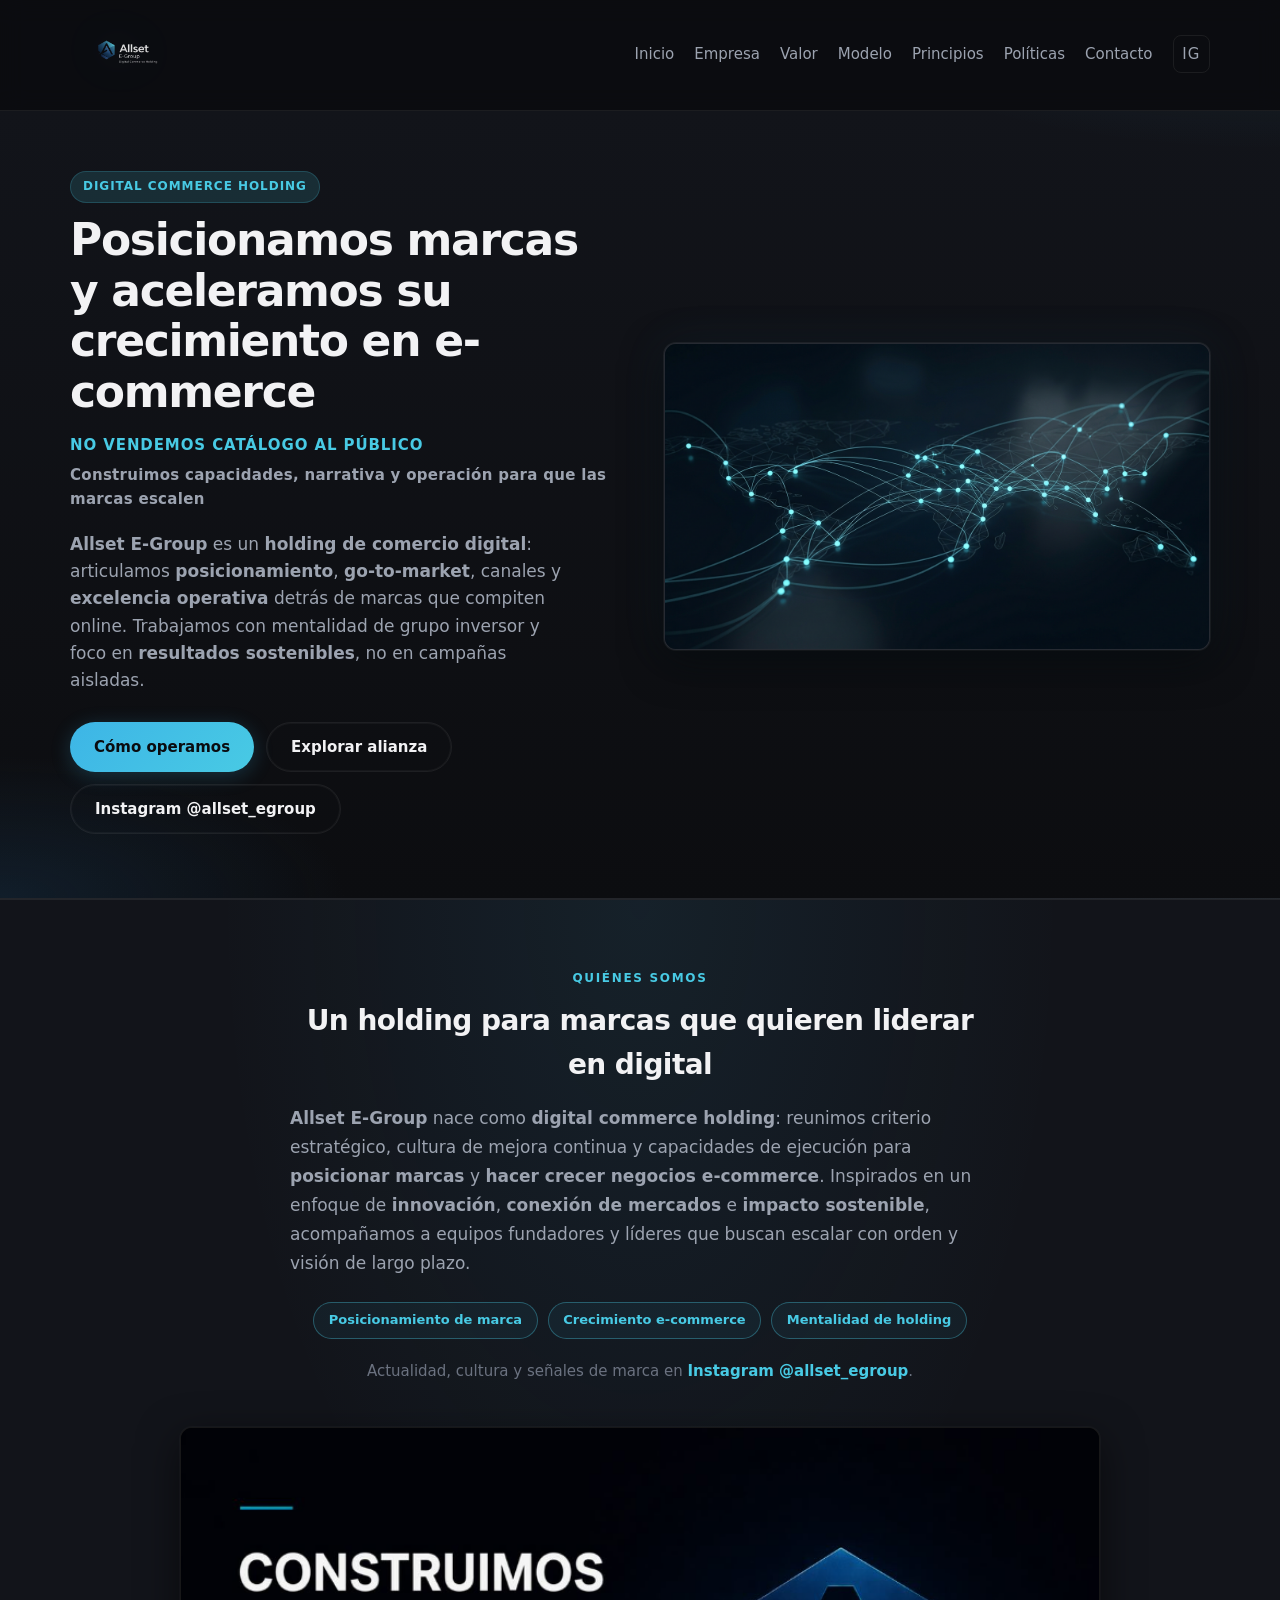
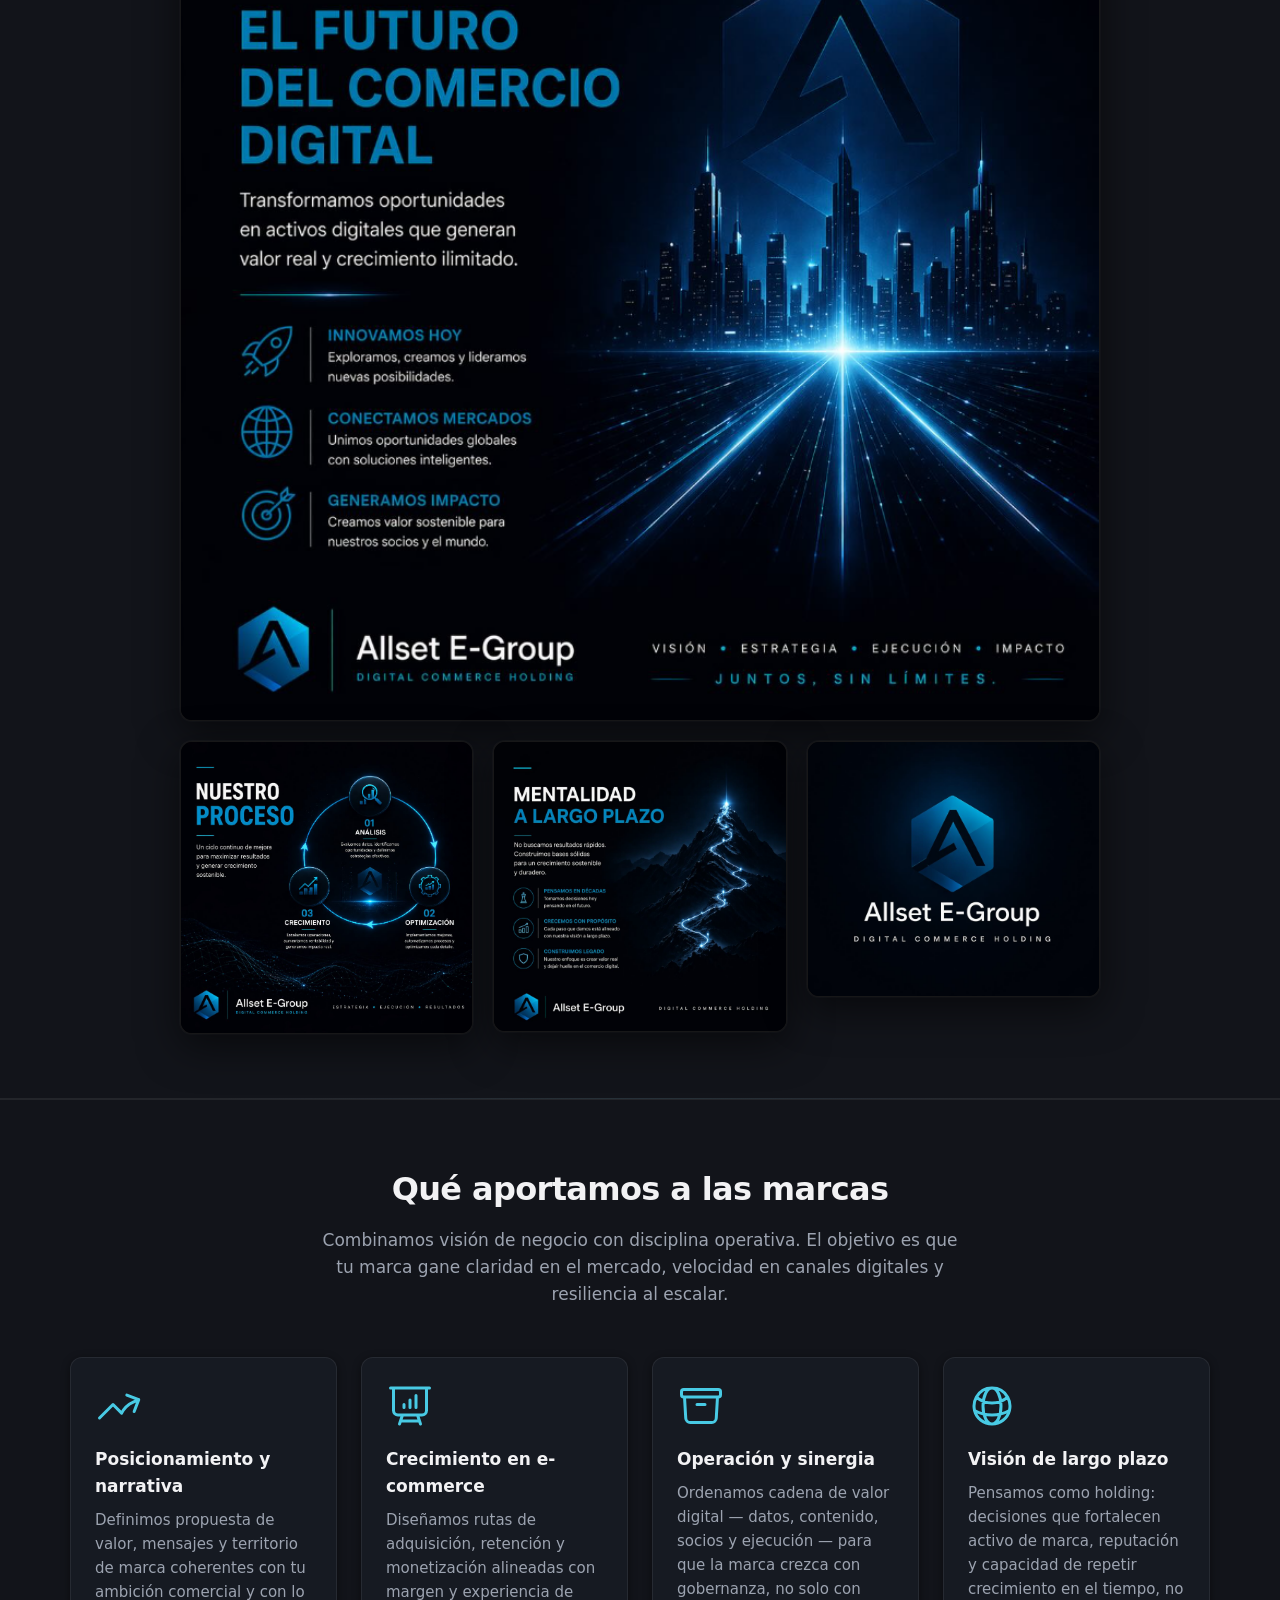
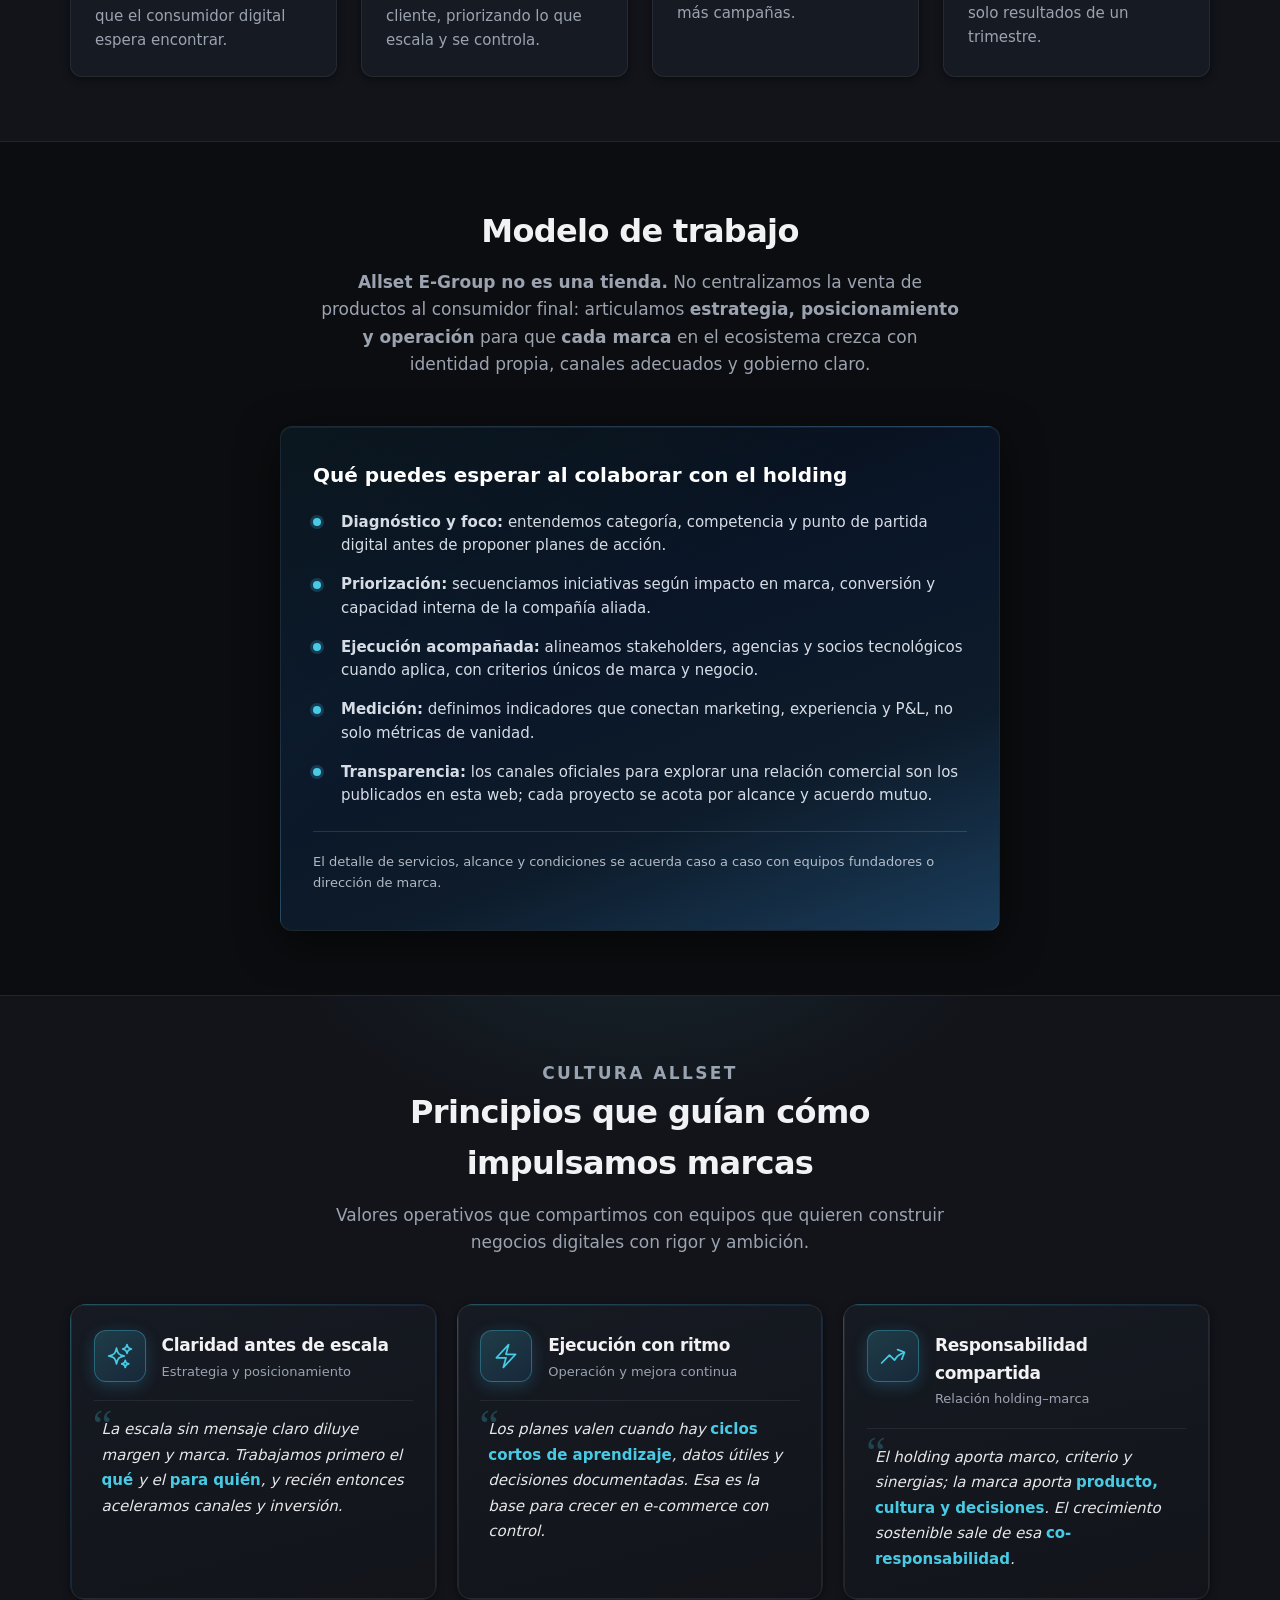
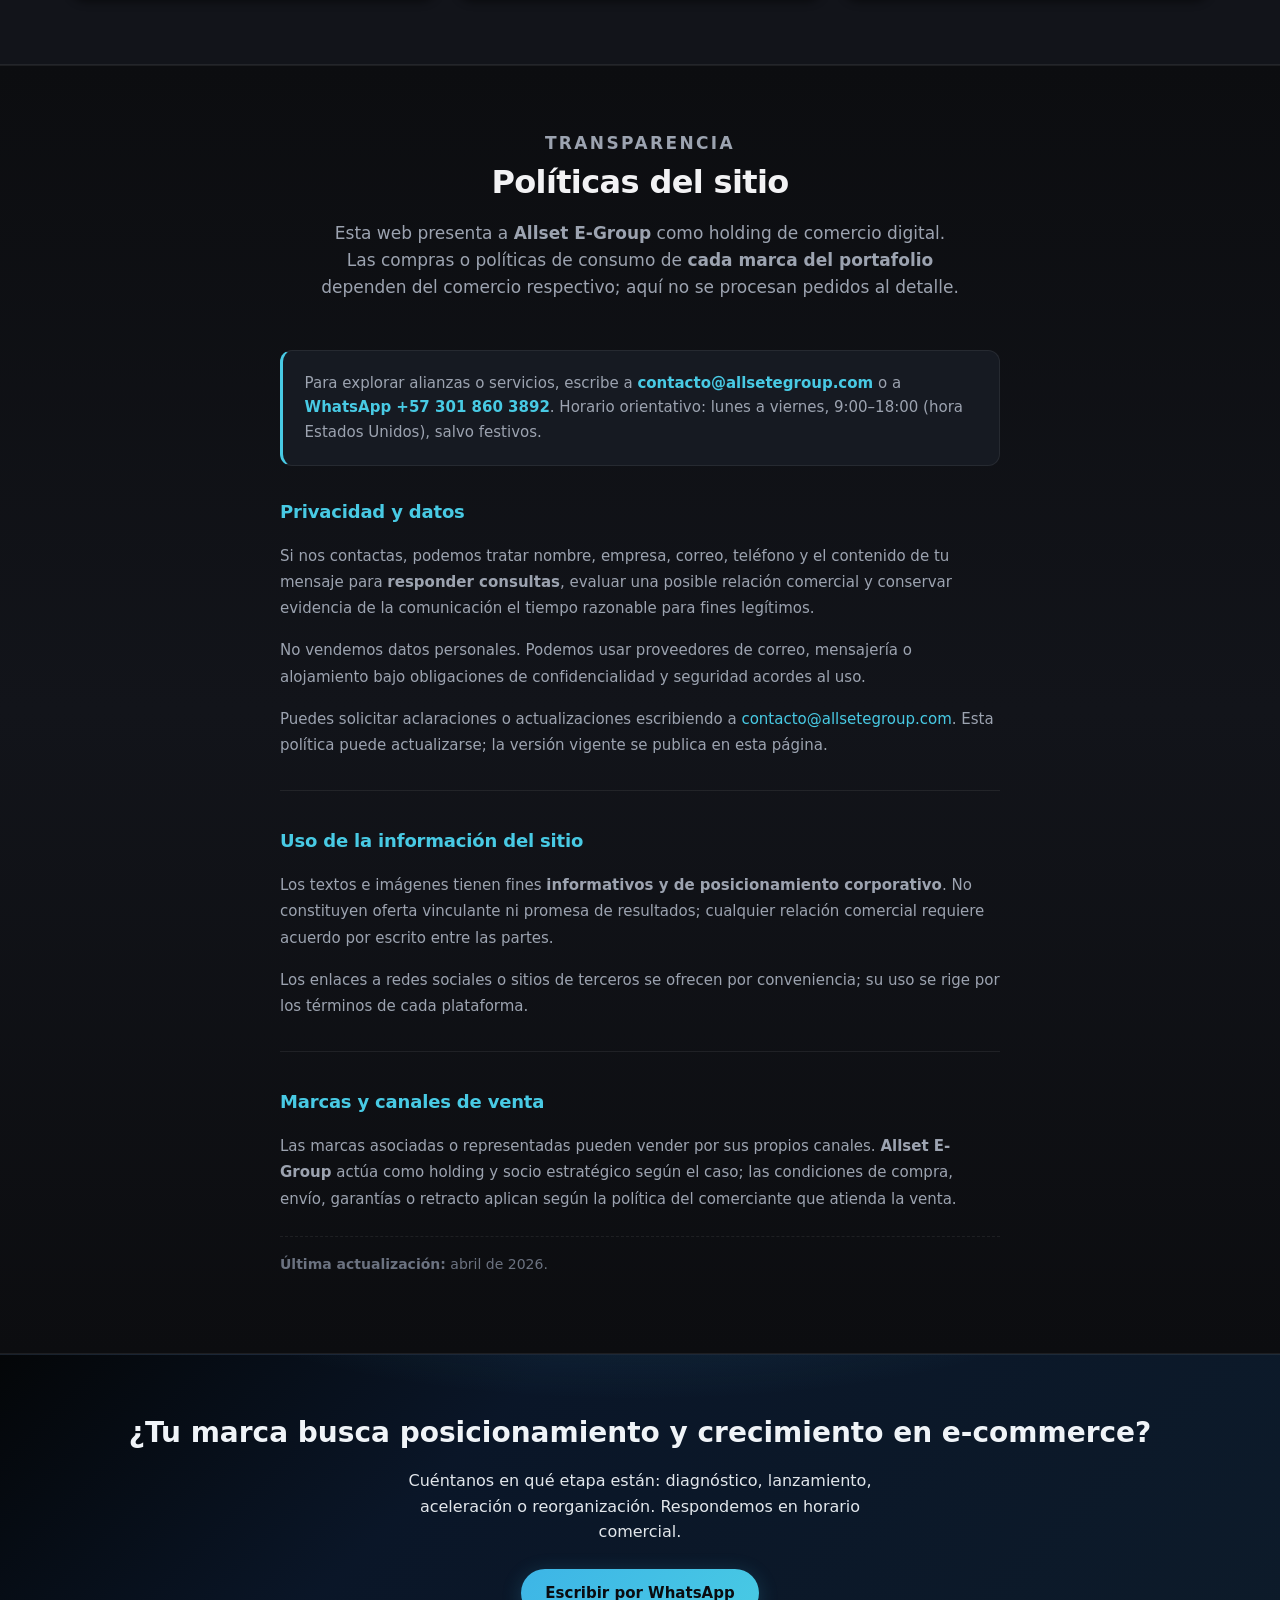
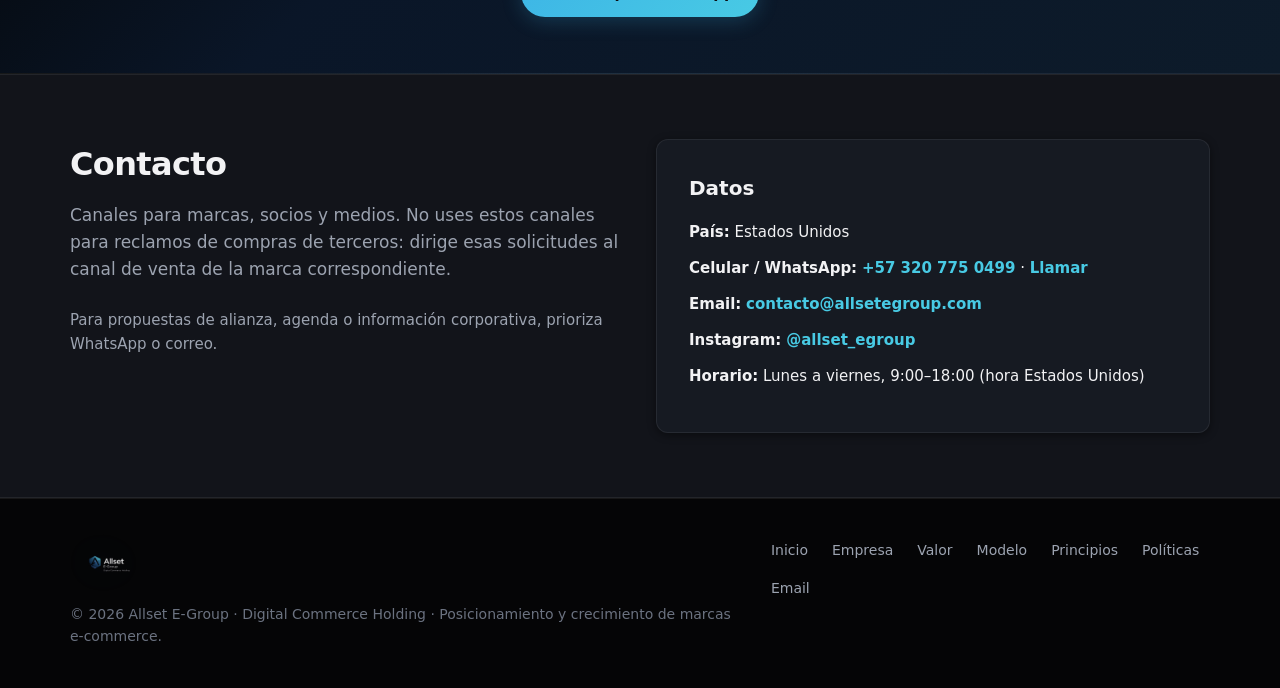
<file: index.html>
<!DOCTYPE html>
<html lang="es">
<head>
  <meta charset="UTF-8">
  <meta name="viewport" content="width=device-width, initial-scale=1.0">
  <title>Allset E-Group | Digital Commerce Holding · Posicionamiento y crecimiento de marcas e-commerce</title>
  <meta name="description" content="Allset E-Group es un digital commerce holding: posicionamos marcas, aceleramos su crecimiento en e-commerce y articulamos operación y estrategia. Estados Unidos y región.">
  <link rel="canonical" href="https://www.allsetegroup.com/">
  <meta property="og:type" content="website">
  <meta property="og:title" content="Allset E-Group | Digital Commerce Holding">
  <meta property="og:description" content="Holding de comercio digital: posicionamiento de marcas, crecimiento e-commerce y visión de largo plazo. @allset_egroup">
  <meta property="og:url" content="https://www.allsetegroup.com/">
  <meta property="og:image" content="https://www.allsetegroup.com/imagenes/imagenes.png">
  <meta property="og:locale" content="es_CO">
  <meta name="twitter:card" content="summary_large_image">
  <meta name="twitter:title" content="Allset E-Group | Digital Commerce Holding">
  <meta name="twitter:description" content="Posicionamos y hacemos crecer marcas de e-commerce. Holding digital · @allset_egroup">
  <meta name="twitter:image" content="https://www.allsetegroup.com/imagenes/imagenes.png">
  <meta name="theme-color" content="#0c0d10">
  <link rel="icon" type="image/jpeg" href="imagenes/logo.jpeg">
  <link rel="apple-touch-icon" href="imagenes/logo.jpeg">
  <link rel="stylesheet" href="css/styles.css">
</head>
<body>
  <a class="skip-link" href="#contenido-principal">Saltar al contenido</a>

  <header class="site-header" role="banner">
    <div class="container header-inner">
      <a class="logo logo--brand" href="#inicio">
        <img class="logo-img" src="imagenes/SIN%20FONDO.png" width="340" height="78" alt="Allset E-Group — Digital Commerce Holding">
      </a>
      <nav class="nav" aria-label="Principal">
        <a href="#inicio">Inicio</a>
        <a href="#empresa">Empresa</a>
        <a href="#valor">Valor</a>
        <a href="#modelo">Modelo</a>
        <a href="#principios">Principios</a>
        <a href="#politicas">Políticas</a>
        <a href="#contacto">Contacto</a>
        <a class="nav-instagram" href="https://www.instagram.com/allset_egroup/" target="_blank" rel="noopener noreferrer" aria-label="Instagram Allset E-Group">IG</a>
      </nav>
    </div>
  </header>

  <main id="contenido-principal">
    <section id="inicio" class="hero" aria-labelledby="hero-title">
      <div class="container hero-grid">
        <div>
          <p class="hero-badge">Digital Commerce Holding</p>
          <h1 id="hero-title">Posicionamos marcas y aceleramos su crecimiento en e-commerce</h1>
          <p class="hero-mission" aria-hidden="false">
            <span class="hero-mission__line">No vendemos catálogo al público</span>
            <span class="hero-mission__line hero-mission__line--es">Construimos capacidades, narrativa y operación para que las marcas escalen</span>
          </p>
          <p class="hero-lead"><strong>Allset E-Group</strong> es un <strong>holding de comercio digital</strong>: articulamos <strong>posicionamiento</strong>, <strong>go-to-market</strong>, canales y <strong>excelencia operativa</strong> detrás de marcas que compiten online. Trabajamos con mentalidad de grupo inversor y foco en <strong>resultados sostenibles</strong>, no en campañas aisladas.</p>
          <div class="hero-actions">
            <a class="btn btn-primary" href="#modelo">Cómo operamos</a>
            <a class="btn btn-secondary" href="#contacto">Explorar alianza</a>
            <a class="btn btn-secondary" href="https://www.instagram.com/allset_egroup/" target="_blank" rel="noopener noreferrer">Instagram @allset_egroup</a>
          </div>
        </div>
        <div class="hero-visual">
          <img src="assets/images/hero-holding-brands.jpg" width="1200" height="675" alt="Visual abstracto: redes de valor, crecimiento digital y ecosistema de marcas">
        </div>
      </div>
    </section>

    <section id="empresa" class="section section-holding" aria-labelledby="empresa-title">
      <div class="container">
        <div class="holding-inner">
          <p class="section-eyebrow">Quiénes somos</p>
          <h2 id="empresa-title">Un holding para marcas que quieren liderar en digital</h2>
          <p class="holding-lead"><strong>Allset E-Group</strong> nace como <strong>digital commerce holding</strong>: reunimos criterio estratégico, cultura de mejora continua y capacidades de ejecución para <strong>posicionar marcas</strong> y <strong>hacer crecer negocios e-commerce</strong>. Inspirados en un enfoque de <strong>innovación</strong>, <strong>conexión de mercados</strong> e <strong>impacto sostenible</strong>, acompañamos a equipos fundadores y líderes que buscan escalar con orden y visión de largo plazo.</p>
          <div class="holding-pillars" role="presentation">
            <span class="holding-pillar">Posicionamiento de marca</span>
            <span class="holding-pillar">Crecimiento e-commerce</span>
            <span class="holding-pillar">Mentalidad de holding</span>
          </div>
          <p class="holding-note">Actualidad, cultura y señales de marca en <a href="https://www.instagram.com/allset_egroup/" target="_blank" rel="noopener noreferrer">Instagram @allset_egroup</a>.</p>
        </div>
        <div class="holding-brand">
          <figure class="holding-figure holding-figure--vision">
            <img src="imagenes/imagenes.png" width="1080" height="1080" loading="lazy" alt="Allset E-Group: construimos el futuro del comercio digital — innovación, conexión de mercados e impacto sostenible.">
          </figure>
          <div class="holding-brand__grid holding-brand__grid--three">
            <figure class="holding-figure">
              <img src="imagenes/Captura%20de%20pantalla%202026-04-17%20213024.png" width="1080" height="1080" loading="lazy" alt="Nuestro proceso: análisis, optimización y crecimiento en un ciclo continuo de mejora.">
            </figure>
            <figure class="holding-figure">
              <img src="imagenes/Captura%20de%20pantalla%202026-04-17%20213045.png" width="1080" height="1080" loading="lazy" alt="Mentalidad a largo plazo: bases sólidas para un crecimiento sostenible en el comercio digital.">
            </figure>
            <figure class="holding-figure">
              <img src="imagenes/Captura%20de%20pantalla%202026-04-17%20213105.png" width="1080" height="1080" loading="lazy" alt="Identidad Allset E-Group: digital commerce holding.">
            </figure>
          </div>
        </div>
      </div>
    </section>

    <section id="valor" class="section section-alt" aria-labelledby="valor-title">
      <div class="container">
        <div class="section-head">
          <h2 id="valor-title">Qué aportamos a las marcas</h2>
          <p>Combinamos visión de negocio con disciplina operativa. El objetivo es que tu marca gane claridad en el mercado, velocidad en canales digitales y resiliencia al escalar.</p>
        </div>
        <div class="value-grid">
          <article class="value-card">
            <div class="value-icon" aria-hidden="true">
              <svg xmlns="http://www.w3.org/2000/svg" width="48" height="48" fill="none" stroke="currentColor" stroke-width="1.5" viewBox="0 0 24 24"><path stroke-linecap="round" stroke-linejoin="round" d="M2.25 18 9 11.25l4.306 4.307a11.95 11.95 0 0 1 5.814-5.519l2.74-1.22m0 0-5.94-2.28m5.94 2.28-2.28 5.941"/></svg>
            </div>
            <h3>Posicionamiento y narrativa</h3>
            <p>Definimos propuesta de valor, mensajes y territorio de marca coherentes con tu ambición comercial y con lo que el consumidor digital espera encontrar.</p>
          </article>
          <article class="value-card">
            <div class="value-icon" aria-hidden="true">
              <svg xmlns="http://www.w3.org/2000/svg" width="48" height="48" fill="none" stroke="currentColor" stroke-width="1.5" viewBox="0 0 24 24"><path stroke-linecap="round" stroke-linejoin="round" d="M3.75 3v11.25A2.25 2.25 0 0 0 6 16.5h2.25M3.75 3h-1.5m1.5 0h16.5m0 0h1.5m-1.5 0v11.25A2.25 2.25 0 0 1 18 16.5h-2.25m-7.5 0h7.5m-7.5 0-1 3m8.5-3 1 3m0 0 .5 1.5m-.5-1.5h-9.5m0 0-.5 1.5M9 11.25v1.5M12 9v3.75m3-6v6"/></svg>
            </div>
            <h3>Crecimiento en e-commerce</h3>
            <p>Diseñamos rutas de adquisición, retención y monetización alineadas con margen y experiencia de cliente, priorizando lo que escala y se controla.</p>
          </article>
          <article class="value-card">
            <div class="value-icon" aria-hidden="true">
              <svg xmlns="http://www.w3.org/2000/svg" width="48" height="48" fill="none" stroke="currentColor" stroke-width="1.5" viewBox="0 0 24 24"><path stroke-linecap="round" stroke-linejoin="round" d="M20.25 7.5l-.625 10.632a2.25 2.25 0 0 1-2.247 2.118H6.622a2.25 2.25 0 0 1-2.247-2.118L3.75 7.5M10 11.25h4M3.375 7.5h17.25c.621 0 1.125-.504 1.125-1.125v-1.5c0-.621-.504-1.125-1.125-1.125H3.375c-.621 0-1.125.504-1.125 1.125v1.5c0 .621.504 1.125 1.125 1.125Z"/></svg>
            </div>
            <h3>Operación y sinergia</h3>
            <p>Ordenamos cadena de valor digital — datos, contenido, socios y ejecución — para que la marca crezca con gobernanza, no solo con más campañas.</p>
          </article>
          <article class="value-card">
            <div class="value-icon" aria-hidden="true">
              <svg xmlns="http://www.w3.org/2000/svg" width="48" height="48" fill="none" stroke="currentColor" stroke-width="1.5" viewBox="0 0 24 24"><path stroke-linecap="round" stroke-linejoin="round" d="M12 21a9.004 9.004 0 0 0 8.716-6.747M12 21a9.004 9.004 0 0 1-8.716-6.747M12 21c2.485 0 4.5-4.03 4.5-9S14.485 3 12 3m0 18c-2.485 0-4.5-4.03-4.5-9S9.515 3 12 3m0 0a8.997 8.997 0 0 1 7.843 4.582M12 3a8.997 8.997 0 0 0-7.843 4.582m15.686 0A11.953 11.953 0 0 1 12 10.5c-2.998 0-5.74-1.1-7.843-2.918m15.686 0A8.959 8.959 0 0 1 21 12c0 .778-.099 1.533-.284 2.253m0 0A17.919 17.919 0 0 1 12 16.5c-3.162 0-6.133-.815-8.716-2.247m0 0A9.015 9.015 0 0 1 3 12c0-1.605.42-3.113 1.157-4.418"/></svg>
            </div>
            <h3>Visión de largo plazo</h3>
            <p>Pensamos como holding: decisiones que fortalecen activo de marca, reputación y capacidad de repetir crecimiento en el tiempo, no solo resultados de un trimestre.</p>
          </article>
        </div>
      </div>
    </section>

    <section id="modelo" class="section" aria-labelledby="modelo-title">
      <div class="container">
        <div class="section-head">
          <h2 id="modelo-title">Modelo de trabajo</h2>
          <p><strong>Allset E-Group no es una tienda.</strong> No centralizamos la venta de productos al consumidor final: articulamos <strong>estrategia, posicionamiento y operación</strong> para que <strong>cada marca</strong> en el ecosistema crezca con identidad propia, canales adecuados y gobierno claro.</p>
        </div>
        <div class="ecosystem-panel">
          <h3>Qué puedes esperar al colaborar con el holding</h3>
          <ul class="policy-list">
            <li><strong>Diagnóstico y foco:</strong> entendemos categoría, competencia y punto de partida digital antes de proponer planes de acción.</li>
            <li><strong>Priorización:</strong> secuenciamos iniciativas según impacto en marca, conversión y capacidad interna de la compañía aliada.</li>
            <li><strong>Ejecución acompañada:</strong> alineamos stakeholders, agencias y socios tecnológicos cuando aplica, con criterios únicos de marca y negocio.</li>
            <li><strong>Medición:</strong> definimos indicadores que conectan marketing, experiencia y P&amp;L, no solo métricas de vanidad.</li>
            <li><strong>Transparencia:</strong> los canales oficiales para explorar una relación comercial son los publicados en esta web; cada proyecto se acota por alcance y acuerdo mutuo.</li>
          </ul>
          <p class="policy-note">El detalle de servicios, alcance y condiciones se acuerda caso a caso con equipos fundadores o dirección de marca.</p>
        </div>
      </div>
    </section>

    <section id="principios" class="section testimonials-module section-alt" aria-labelledby="principios-title">
      <div class="container">
        <div class="section-head">
          <p class="section-eyebrow">Cultura Allset</p>
          <h2 id="principios-title">Principios que guían cómo impulsamos marcas</h2>
          <p>Valores operativos que compartimos con equipos que quieren construir negocios digitales con rigor y ambición.</p>
        </div>
        <div class="testimonials-showcase">
          <article class="testimonial-card">
            <div class="testimonial-card__inner">
              <header class="testimonial-card__header testimonial-card__header--icon">
                <div class="principle-icon" aria-hidden="true">
                  <svg xmlns="http://www.w3.org/2000/svg" width="28" height="28" fill="none" stroke="currentColor" stroke-width="1.5" viewBox="0 0 24 24"><path stroke-linecap="round" stroke-linejoin="round" d="M9.813 15.904 9 18.75l-.813-2.846a4.5 4.5 0 0 0-3.09-3.09L2.25 12l2.846-.813a4.5 4.5 0 0 0 3.09-3.09L9 5.25l.813 2.847a4.5 4.5 0 0 0 3.09 3.09L15.75 12l-2.847.813a4.5 4.5 0 0 0-3.09 3.09ZM18.259 8.715 18 9.75l-.259-1.035a3.375 3.375 0 0 0-2.455-2.456L14.25 6l1.036-.259a3.375 3.375 0 0 0 2.455-2.456L18 2.25l.259 1.035a3.375 3.375 0 0 0 2.456 2.456L21.75 6l-1.035.259a3.375 3.375 0 0 0-2.456 2.456ZM16.894 20.567 16.5 21.75l-.394-1.183a2.25 2.25 0 0 0-1.423-1.423L13.5 18.75l1.183-.394a2.25 2.25 0 0 0 1.423-1.423l.394-1.183.394 1.183a2.25 2.25 0 0 0 1.423 1.423l1.183.394-1.183.394a2.25 2.25 0 0 0-1.423 1.423Z"/></svg>
                </div>
                <div class="testimonial-card__intro">
                  <p class="testimonial-card__name">Claridad antes de escala</p>
                  <p class="testimonial-card__meta">Estrategia y posicionamiento</p>
                </div>
              </header>
              <blockquote class="testimonial-card__quote">
                <p>La escala sin mensaje claro diluye margen y marca. Trabajamos primero el <strong>qué</strong> y el <strong>para quién</strong>, y recién entonces aceleramos canales y inversión.</p>
              </blockquote>
            </div>
          </article>
          <article class="testimonial-card">
            <div class="testimonial-card__inner">
              <header class="testimonial-card__header testimonial-card__header--icon">
                <div class="principle-icon" aria-hidden="true">
                  <svg xmlns="http://www.w3.org/2000/svg" width="28" height="28" fill="none" stroke="currentColor" stroke-width="1.5" viewBox="0 0 24 24"><path stroke-linecap="round" stroke-linejoin="round" d="M3.75 13.5l10.5-11.25L12 10.5h8.25L9.75 21.75 12 13.5H3.75z"/></svg>
                </div>
                <div class="testimonial-card__intro">
                  <p class="testimonial-card__name">Ejecución con ritmo</p>
                  <p class="testimonial-card__meta">Operación y mejora continua</p>
                </div>
              </header>
              <blockquote class="testimonial-card__quote">
                <p>Los planes valen cuando hay <strong>ciclos cortos de aprendizaje</strong>, datos útiles y decisiones documentadas. Esa es la base para crecer en e-commerce con control.</p>
              </blockquote>
            </div>
          </article>
          <article class="testimonial-card">
            <div class="testimonial-card__inner">
              <header class="testimonial-card__header testimonial-card__header--icon">
                <div class="principle-icon" aria-hidden="true">
                  <svg xmlns="http://www.w3.org/2000/svg" width="28" height="28" fill="none" stroke="currentColor" stroke-width="1.5" viewBox="0 0 24 24"><path stroke-linecap="round" stroke-linejoin="round" d="M2.25 18 9 11.25l4.306 4.307a11.95 11.95 0 0 1 5.814-5.519l2.74-1.22m0 0-5.94-2.28m5.94 2.28-2.28 5.941"/></svg>
                </div>
                <div class="testimonial-card__intro">
                  <p class="testimonial-card__name">Responsabilidad compartida</p>
                  <p class="testimonial-card__meta">Relación holding–marca</p>
                </div>
              </header>
              <blockquote class="testimonial-card__quote">
                <p>El holding aporta marco, criterio y sinergias; la marca aporta <strong>producto, cultura y decisiones</strong>. El crecimiento sostenible sale de esa <strong>co-responsabilidad</strong>.</p>
              </blockquote>
            </div>
          </article>
        </div>
      </div>
    </section>

    <section id="politicas" class="section policies-section" aria-labelledby="politicas-title">
      <div class="container">
        <div class="section-head">
          <p class="section-eyebrow">Transparencia</p>
          <h2 id="politicas-title">Políticas del sitio</h2>
          <p>Esta web presenta a <strong>Allset E-Group</strong> como holding de comercio digital. Las compras o políticas de consumo de <strong>cada marca del portafolio</strong> dependen del comercio respectivo; aquí no se procesan pedidos al detalle.</p>
        </div>
        <div class="policy-doc">
          <p class="policy-doc__lead">Para explorar alianzas o servicios, escribe a <a href="mailto:contacto@allsetegroup.com">contacto@allsetegroup.com</a> o a <a href="https://wa.me/573018603892" target="_blank" rel="noopener noreferrer">WhatsApp +57&nbsp;301&nbsp;860&nbsp;3892</a>. Horario orientativo: lunes a viernes, 9:00–18:00 (hora Estados Unidos), salvo festivos.</p>

          <article class="policy-block" id="politicas-privacidad">
            <h3>Privacidad y datos</h3>
            <p>Si nos contactas, podemos tratar nombre, empresa, correo, teléfono y el contenido de tu mensaje para <strong>responder consultas</strong>, evaluar una posible relación comercial y conservar evidencia de la comunicación el tiempo razonable para fines legítimos.</p>
            <p>No vendemos datos personales. Podemos usar proveedores de correo, mensajería o alojamiento bajo obligaciones de confidencialidad y seguridad acordes al uso.</p>
            <p>Puedes solicitar aclaraciones o actualizaciones escribiendo a <a href="mailto:contacto@allsetegroup.com">contacto@allsetegroup.com</a>. Esta política puede actualizarse; la versión vigente se publica en esta página.</p>
          </article>

          <article class="policy-block" id="politicas-uso">
            <h3>Uso de la información del sitio</h3>
            <p>Los textos e imágenes tienen fines <strong>informativos y de posicionamiento corporativo</strong>. No constituyen oferta vinculante ni promesa de resultados; cualquier relación comercial requiere acuerdo por escrito entre las partes.</p>
            <p>Los enlaces a redes sociales o sitios de terceros se ofrecen por conveniencia; su uso se rige por los términos de cada plataforma.</p>
          </article>

          <article class="policy-block" id="politicas-marcas">
            <h3>Marcas y canales de venta</h3>
            <p>Las marcas asociadas o representadas pueden vender por sus propios canales. <strong>Allset E-Group</strong> actúa como holding y socio estratégico según el caso; las condiciones de compra, envío, garantías o retracto aplican según la política del comerciante que atienda la venta.</p>
          </article>

          <p class="policy-doc__updated"><strong>Última actualización:</strong> abril de 2026.</p>
        </div>
      </div>
    </section>

    <section class="cta-band" aria-labelledby="cta-title">
      <div class="container">
        <h2 id="cta-title">¿Tu marca busca posicionamiento y crecimiento en e-commerce?</h2>
        <p>Cuéntanos en qué etapa están: diagnóstico, lanzamiento, aceleración o reorganización. Respondemos en horario comercial.</p>
        <a class="btn btn-primary" href="https://wa.me/573207750499" target="_blank" rel="noopener noreferrer">Escribir por WhatsApp</a>
      </div>
    </section>

    <section id="contacto" class="section section-alt" aria-labelledby="contacto-title">
      <div class="container contact-grid">
        <div>
          <div class="section-head section-head--left">
            <h2 id="contacto-title">Contacto</h2>
            <p>Canales para marcas, socios y medios. No uses estos canales para reclamos de compras de terceros: dirige esas solicitudes al canal de venta de la marca correspondiente.</p>
          </div>
          <p class="contact-note">Para propuestas de alianza, agenda o información corporativa, prioriza WhatsApp o correo.</p>
        </div>
        <div class="contact-card">
          <h3>Datos</h3>
          <ul class="contact-list">
            <li><strong>País:</strong> Estados Unidos</li>
            <li><strong>Celular / WhatsApp:</strong> <a href="https://wa.me/573207750499" target="_blank" rel="noopener noreferrer">+57&nbsp;320&nbsp;775&nbsp;0499</a> · <a href="tel:+573207750499">Llamar</a></li>
            <li><strong>Email:</strong> <a href="mailto:contacto@allsetegroup.com">contacto@allsetegroup.com</a></li>
            <li><strong>Instagram:</strong> <a href="https://www.instagram.com/allset_egroup/" target="_blank" rel="noopener noreferrer">@allset_egroup</a></li>
            <li><strong>Horario:</strong> Lunes a viernes, 9:00–18:00 (hora Estados Unidos)</li>
          </ul>
        </div>
      </div>
    </section>
  </main>

  <footer class="site-footer" role="contentinfo">
    <div class="container footer-inner">
      <div class="footer-brand-block">
        <a class="footer-logo" href="#inicio">
          <img src="imagenes/SIN%20FONDO.png" width="220" height="52" alt="Allset E-Group — Digital Commerce Holding">
        </a>
        <p class="footer-copy">© <span id="year">2026</span> Allset E-Group · Digital Commerce Holding · Posicionamiento y crecimiento de marcas e-commerce.</p>
      </div>
      <nav class="footer-links" aria-label="Pie de página">
        <a href="#inicio">Inicio</a>
        <a href="#empresa">Empresa</a>
        <a href="#valor">Valor</a>
        <a href="#modelo">Modelo</a>
        <a href="#principios">Principios</a>
        <a href="#politicas">Políticas</a>
        <a href="mailto:contacto@allsetegroup.com">Email</a>
      </nav>
    </div>
  </footer>

  <script>
    document.getElementById("year").textContent = new Date().getFullYear();
  </script>
</body>
</html>
</file>
<file: css/styles.css>
/* Allset e-group — tema oscuro (referencia logo: negro, navy, cyan/teal) */
:root {
  color-scheme: dark;
  --color-black: #050506;
  --color-navy: #0d1b2a;
  --color-navy-mid: #1a3c5a;
  --color-navy-deep: #0a1628;
  --color-teal: #3db5e6;
  --color-teal-bright: #48cae4;
  --color-teal-hover: #6dd4ff;
  --color-teal-soft: rgba(72, 202, 228, 0.14);
  --color-teal-glow: rgba(61, 181, 230, 0.22);
  /* fondos */
  --color-bg: #0c0d10;
  --color-bg-elevated: #12141a;
  --color-surface: #161a22;
  --color-surface-hover: #1c212c;
  /* texto */
  --color-text: #f2f2f4;
  --color-text-muted: #9ca3b0;
  --color-text-dim: #6b7280;
  /* bordes */
  --color-border: rgba(255, 255, 255, 0.07);
  --color-border-light: rgba(255, 255, 255, 0.05);
  --shadow-sm: 0 2px 8px rgba(0, 0, 0, 0.45);
  --shadow-md: 0 12px 40px rgba(0, 0, 0, 0.55);
  --radius: 12px;
  --max-width: 1140px;
  --font: system-ui, -apple-system, "Segoe UI", Roboto, "Helvetica Neue", Arial, sans-serif;
  --color-accent: var(--color-teal-bright);
  --color-accent-hover: var(--color-teal-hover);
}

*,
*::before,
*::after {
  box-sizing: border-box;
}

html {
  scroll-behavior: smooth;
  background: var(--color-bg);
}

body {
  margin: 0;
  font-family: var(--font);
  font-size: 1rem;
  line-height: 1.6;
  color: var(--color-text);
  background: var(--color-bg);
}

img {
  max-width: 100%;
  height: auto;
  display: block;
}

a {
  color: var(--color-teal-bright);
  text-decoration: none;
}

a:hover {
  text-decoration: underline;
}

:focus-visible {
  outline: 2px solid var(--color-teal-bright);
  outline-offset: 3px;
}

.skip-link {
  position: absolute;
  left: -9999px;
  z-index: 9999;
  padding: 0.75rem 1rem;
  background: var(--color-teal);
  color: #0a0a0c;
}

.skip-link:focus {
  left: 0.5rem;
  top: 0.5rem;
}

.container {
  width: min(100% - 2rem, var(--max-width));
  margin-inline: auto;
}

/* Header */
.site-header {
  position: sticky;
  top: 0;
  z-index: 100;
  background: rgba(12, 13, 16, 0.88);
  backdrop-filter: blur(12px);
  border-bottom: 1px solid var(--color-border);
}

.header-inner {
  display: flex;
  align-items: center;
  justify-content: space-between;
  flex-wrap: wrap;
  gap: 1rem;
  padding: 1rem 0 1.1rem;
}

.logo {
  font-weight: 700;
  font-size: 1.125rem;
  letter-spacing: -0.02em;
  color: var(--color-text);
}

.logo--brand {
  display: inline-flex;
  align-items: center;
  line-height: 0;
  text-decoration: none;
}

.logo--brand:hover {
  text-decoration: none;
  opacity: 0.92;
}

.logo-img {
  display: block;
  height: clamp(52px, 14vw, 76px);
  width: auto;
  max-width: min(340px, 78vw);
  object-fit: contain;
  object-position: left center;
  filter: drop-shadow(0 0 24px rgba(72, 202, 228, 0.12));
}

.nav {
  display: flex;
  flex-wrap: wrap;
  gap: 0.5rem 1.25rem;
  align-items: center;
}

.nav a {
  color: var(--color-text-muted);
  font-size: 0.9375rem;
  font-weight: 500;
  text-decoration: none;
  transition: color 0.2s ease;
}

.nav a:hover {
  color: var(--color-teal-bright);
  text-decoration: none;
}

.nav-instagram {
  font-size: 0.8125rem;
  font-weight: 700;
  letter-spacing: 0.06em;
  color: var(--color-text-muted);
  padding: 0.35rem 0.55rem;
  border: 1px solid var(--color-border);
  border-radius: 8px;
  text-decoration: none;
}

.nav-instagram:hover {
  color: var(--color-teal-bright);
  border-color: rgba(72, 202, 228, 0.35);
  text-decoration: none;
}

/* Holding / empresa */
.section-holding {
  padding: 3.25rem 0;
  border-block: 1px solid var(--color-border);
  background:
    radial-gradient(ellipse 60% 80% at 50% 0%, rgba(61, 181, 230, 0.08), transparent 55%),
    var(--color-bg-elevated);
}

.holding-inner {
  max-width: 700px;
  margin: 0 auto;
  text-align: center;
}

.holding-inner .section-eyebrow {
  margin-bottom: 0.65rem;
}

.holding-inner h2 {
  margin: 0 0 1rem;
  font-size: clamp(1.35rem, 3vw, 1.75rem);
  font-weight: 700;
  letter-spacing: -0.02em;
  color: var(--color-text);
}

.holding-lead {
  margin: 0 0 1.5rem;
  font-size: 1.0625rem;
  line-height: 1.7;
  color: var(--color-text-muted);
  text-align: left;
}

.holding-pillars {
  display: flex;
  flex-wrap: wrap;
  justify-content: center;
  gap: 0.65rem;
  margin-bottom: 1.25rem;
}

.holding-pillar {
  display: inline-block;
  padding: 0.45rem 0.9rem;
  font-size: 0.8125rem;
  font-weight: 600;
  color: var(--color-teal-bright);
  border: 1px solid rgba(72, 202, 228, 0.35);
  border-radius: 999px;
  background: rgba(72, 202, 228, 0.06);
}

.holding-note {
  margin: 0;
  font-size: 0.9375rem;
  color: var(--color-text-dim);
}

.holding-note a {
  font-weight: 600;
}

.holding-brand {
  margin-top: 2.75rem;
  max-width: 920px;
  margin-inline: auto;
}

.holding-figure {
  margin: 0;
  border-radius: var(--radius);
  overflow: hidden;
  border: 1px solid var(--color-border);
  box-shadow: var(--shadow-md), 0 0 0 1px rgba(255, 255, 255, 0.03);
  background: var(--color-black);
}

.holding-figure img {
  width: 100%;
  height: auto;
  object-fit: contain;
}

.holding-figure--vision {
  margin-bottom: 1.25rem;
}

.holding-brand__grid {
  display: grid;
  gap: 1rem;
  grid-template-columns: 1fr;
}

@media (min-width: 720px) {
  .holding-brand__grid {
    grid-template-columns: 1fr 1fr;
    gap: 1.25rem;
    align-items: start;
  }

  .holding-brand__grid--three {
    grid-template-columns: repeat(3, 1fr);
  }
}

/* Buttons */
.btn {
  display: inline-flex;
  align-items: center;
  justify-content: center;
  padding: 0.75rem 1.5rem;
  font-size: 0.9375rem;
  font-weight: 600;
  border-radius: 999px;
  border: none;
  cursor: pointer;
  font-family: inherit;
  transition: background 0.2s ease, transform 0.15s ease, box-shadow 0.2s ease, color 0.2s ease;
}

.btn-primary {
  background: linear-gradient(135deg, var(--color-teal) 0%, var(--color-teal-bright) 100%);
  color: #0a0c10;
  box-shadow: 0 4px 20px var(--color-teal-glow);
}

.btn-primary:hover {
  background: linear-gradient(135deg, var(--color-teal-hover) 0%, #7ddbff 100%);
  color: #0a0c10;
  text-decoration: none;
  transform: translateY(-1px);
  box-shadow: 0 8px 28px var(--color-teal-glow);
}

.btn-secondary {
  background: transparent;
  color: var(--color-text);
  border: 1px solid var(--color-border);
  box-shadow: inset 0 0 0 1px rgba(255, 255, 255, 0.04);
}

.btn-secondary:hover {
  background: var(--color-teal-soft);
  border-color: rgba(72, 202, 228, 0.35);
  color: var(--color-text);
  text-decoration: none;
}

/* Hero */
.hero {
  padding: 3rem 0 4rem;
  background:
    radial-gradient(ellipse 80% 50% at 100% -20%, rgba(61, 181, 230, 0.12), transparent 50%),
    radial-gradient(ellipse 60% 40% at 0% 100%, rgba(26, 60, 90, 0.35), transparent 45%),
    linear-gradient(180deg, var(--color-bg-elevated) 0%, var(--color-bg) 100%);
  border-bottom: 1px solid var(--color-border);
}

.hero-grid {
  display: grid;
  grid-template-columns: 1fr;
  gap: 2.5rem;
  align-items: center;
}

@media (min-width: 900px) {
  .hero-grid {
    grid-template-columns: 1fr 1fr;
    gap: 3rem;
  }
}

.hero-badge {
  display: inline-block;
  font-size: 0.75rem;
  font-weight: 600;
  text-transform: uppercase;
  letter-spacing: 0.08em;
  color: var(--color-teal-bright);
  margin-bottom: 0.75rem;
  padding: 0.35rem 0.75rem;
  background: var(--color-teal-soft);
  border: 1px solid rgba(72, 202, 228, 0.2);
  border-radius: 999px;
}

.hero h1 {
  margin: 0 0 1rem;
  font-size: clamp(2rem, 4.5vw, 2.75rem);
  font-weight: 700;
  letter-spacing: -0.03em;
  line-height: 1.15;
  color: var(--color-text);
}

.hero-lead {
  margin: 0 0 1.75rem;
  font-size: 1.0625rem;
  color: var(--color-text-muted);
  max-width: 46ch;
}

.hero-mission {
  display: flex;
  flex-direction: column;
  gap: 0.35rem;
  margin: 0 0 1.25rem;
}

.hero-mission__line {
  font-size: 0.9375rem;
  font-weight: 700;
  letter-spacing: 0.06em;
  text-transform: uppercase;
  color: var(--color-teal-bright);
}

.hero-mission__line--es {
  text-transform: none;
  letter-spacing: 0.02em;
  font-weight: 600;
  color: var(--color-text-muted);
}

.hero-actions {
  display: flex;
  flex-wrap: wrap;
  gap: 0.75rem;
}

.hero-visual {
  border-radius: var(--radius);
  overflow: hidden;
  box-shadow: var(--shadow-md), 0 0 0 1px var(--color-border), 0 0 48px rgba(61, 181, 230, 0.08);
  aspect-ratio: 16 / 9;
  background: var(--color-surface);
  border: 1px solid var(--color-border);
}

.hero-visual img {
  width: 100%;
  height: 100%;
  object-fit: cover;
}

/* Sections */
.section {
  padding: 4rem 0;
}

.section-alt {
  background: var(--color-bg-elevated);
  border-block: 1px solid var(--color-border);
}

.section-head {
  text-align: center;
  max-width: 640px;
  margin: 0 auto 3rem;
}

.section-head h2 {
  margin: 0 0 0.75rem;
  font-size: clamp(1.5rem, 3vw, 2rem);
  font-weight: 700;
  letter-spacing: -0.02em;
  color: var(--color-text);
}

.section-head p {
  margin: 0;
  color: var(--color-text-muted);
  font-size: 1.0625rem;
}

.section-head--left {
  text-align: left;
  margin-left: 0;
  margin-right: 0;
  margin-bottom: 1.5rem;
  max-width: none;
}

.section-head--left h2 {
  color: var(--color-text);
}

/* Value props */
.value-grid {
  display: grid;
  grid-template-columns: 1fr;
  gap: 1.5rem;
}

@media (min-width: 640px) {
  .value-grid {
    grid-template-columns: repeat(2, 1fr);
  }
}

@media (min-width: 960px) {
  .value-grid {
    grid-template-columns: repeat(4, 1fr);
  }
}

.value-card {
  padding: 1.5rem;
  background: var(--color-surface);
  border: 1px solid var(--color-border);
  border-radius: var(--radius);
  box-shadow: var(--shadow-sm);
  transition: box-shadow 0.2s ease, transform 0.2s ease, border-color 0.2s ease, background 0.2s ease;
}

.value-card:hover {
  box-shadow: var(--shadow-md);
  transform: translateY(-2px);
  border-color: rgba(72, 202, 228, 0.25);
  background: var(--color-surface-hover);
}

.value-icon {
  width: 48px;
  height: 48px;
  margin-bottom: 1rem;
  color: var(--color-teal-bright);
}

.value-card h3 {
  margin: 0 0 0.5rem;
  font-size: 1.0625rem;
  font-weight: 600;
  color: var(--color-text);
}

.value-card p {
  margin: 0;
  font-size: 0.9375rem;
  color: var(--color-text-muted);
}

/* Modelo / ecosistema (panel destacado) */
.ecosystem-panel,
.shipping-panel {
  max-width: 720px;
  margin: 0 auto;
  padding: 2rem 2rem 2.25rem;
  background:
    linear-gradient(145deg, rgba(72, 202, 228, 0.08) 0%, transparent 42%),
    linear-gradient(160deg, #05080d 0%, var(--color-navy-deep) 40%, var(--color-navy) 70%, var(--color-navy-mid) 100%);
  border-radius: var(--radius);
  color: #dce3ec;
  box-shadow: var(--shadow-md), inset 0 1px 0 rgba(255, 255, 255, 0.06);
  border: 1px solid var(--color-border);
}

.ecosystem-panel h3,
.shipping-panel h3 {
  margin: 0 0 1.25rem;
  font-size: 1.25rem;
  font-weight: 700;
  color: #fff;
}

.policy-list {
  margin: 0;
  padding: 0;
  list-style: none;
}

.policy-list li {
  position: relative;
  padding-left: 1.75rem;
  margin-bottom: 1rem;
  font-size: 0.9375rem;
  line-height: 1.55;
  color: rgba(232, 238, 246, 0.92);
}

.policy-list li:last-child {
  margin-bottom: 0;
}

.policy-list li::before {
  content: "";
  position: absolute;
  left: 0;
  top: 0.45rem;
  width: 0.5rem;
  height: 0.5rem;
  border-radius: 50%;
  background: var(--color-teal-bright);
  box-shadow: 0 0 0 3px var(--color-teal-glow);
}

.policy-note {
  margin: 1.5rem 0 0;
  padding-top: 1.25rem;
  border-top: 1px solid rgba(255, 255, 255, 0.12);
  font-size: 0.8125rem;
  color: rgba(232, 238, 246, 0.75);
}

/* Principios (tarjetas con icono) */
.testimonial-card__header--icon {
  align-items: center;
}

.principle-icon {
  flex-shrink: 0;
  width: 52px;
  height: 52px;
  display: flex;
  align-items: center;
  justify-content: center;
  border-radius: 12px;
  background: linear-gradient(145deg, rgba(72, 202, 228, 0.2) 0%, rgba(26, 60, 90, 0.45) 100%);
  border: 1px solid rgba(72, 202, 228, 0.35);
  color: var(--color-teal-bright);
  box-shadow: 0 4px 16px var(--color-teal-glow);
}

/* Testimonials module */
.section-eyebrow {
  display: inline-block;
  margin: 0 0 0.75rem;
  font-size: 0.75rem;
  font-weight: 700;
  text-transform: uppercase;
  letter-spacing: 0.14em;
  color: var(--color-teal-bright);
}

.testimonials-module {
  position: relative;
  overflow: hidden;
}

.testimonials-module::before {
  content: "";
  position: absolute;
  top: -40%;
  left: 50%;
  transform: translateX(-50%);
  width: min(90%, 720px);
  height: 60%;
  background: radial-gradient(ellipse at center, rgba(72, 202, 228, 0.09) 0%, transparent 70%);
  pointer-events: none;
}

.testimonials-showcase {
  display: grid;
  grid-template-columns: 1fr;
  gap: 1.5rem;
  position: relative;
  z-index: 1;
}

@media (min-width: 768px) {
  .testimonials-showcase {
    grid-template-columns: repeat(2, 1fr);
    gap: 1.5rem;
  }
}

@media (min-width: 1100px) {
  .testimonials-showcase {
    grid-template-columns: repeat(3, 1fr);
    gap: 1.25rem;
  }
}

.testimonial-card {
  margin: 0;
  border-radius: calc(var(--radius) + 4px);
  padding: 1px;
  background: linear-gradient(145deg, rgba(72, 202, 228, 0.35) 0%, rgba(26, 60, 90, 0.5) 45%, rgba(255, 255, 255, 0.06) 100%);
  box-shadow: var(--shadow-sm);
  transition: transform 0.25s ease, box-shadow 0.25s ease;
}

.testimonial-card:hover {
  transform: translateY(-4px);
  box-shadow: var(--shadow-md), 0 0 0 1px rgba(72, 202, 228, 0.15);
}

.testimonial-card__inner {
  height: 100%;
  padding: 1.5rem 1.35rem 1.6rem;
  background: linear-gradient(165deg, var(--color-surface) 0%, var(--color-bg-elevated) 100%);
  border-radius: var(--radius);
  border: 1px solid var(--color-border);
}

.testimonial-card__header {
  display: flex;
  align-items: flex-start;
  gap: 1rem;
  margin-bottom: 1.1rem;
}

.testimonial-card__avatar-wrap {
  flex-shrink: 0;
  padding: 3px;
  border-radius: 50%;
  background: linear-gradient(135deg, var(--color-teal) 0%, var(--color-teal-bright) 50%, var(--color-navy-mid) 100%);
  box-shadow: 0 4px 16px var(--color-teal-glow);
}

.testimonial-card__avatar {
  display: block;
  width: 72px;
  height: 72px;
  border-radius: 50%;
  object-fit: cover;
  border: 2px solid var(--color-bg);
}

@media (min-width: 400px) {
  .testimonial-card__avatar {
    width: 80px;
    height: 80px;
  }
}

.testimonial-card__intro {
  flex: 1;
  min-width: 0;
  padding-top: 0.15rem;
}

.testimonial-stars {
  margin-bottom: 0.35rem;
}

.testimonial-stars__inner {
  display: inline-flex;
  gap: 2px;
  color: var(--color-teal-bright);
  filter: drop-shadow(0 0 8px rgba(72, 202, 228, 0.35));
}

.testimonial-card__name {
  margin: 0;
  font-size: 1.0625rem;
  font-weight: 700;
  color: var(--color-text);
  letter-spacing: -0.02em;
}

.testimonial-card__meta {
  margin: 0.15rem 0 0;
  font-size: 0.8125rem;
  color: var(--color-text-muted);
}

.testimonial-card__quote {
  margin: 0;
  padding: 1rem 0 0;
  border-top: 1px solid var(--color-border);
  position: relative;
}

.testimonial-card__quote::before {
  content: "“";
  position: absolute;
  top: 0.15rem;
  left: -0.05rem;
  font-size: 2.75rem;
  line-height: 1;
  font-family: Georgia, "Times New Roman", serif;
  color: rgba(72, 202, 228, 0.25);
  pointer-events: none;
}

.testimonial-card__quote p {
  margin: 0;
  padding-left: 0.5rem;
  font-size: 0.9375rem;
  font-style: italic;
  line-height: 1.7;
  color: rgba(242, 242, 244, 0.95);
}

.testimonial-card__quote strong {
  font-style: normal;
  font-weight: 600;
  color: var(--color-teal-bright);
}

/* CTA band */
.cta-band {
  padding: 3.5rem 0;
  background:
    radial-gradient(ellipse 70% 80% at 50% -30%, rgba(72, 202, 228, 0.15), transparent 55%),
    linear-gradient(135deg, #040608 0%, var(--color-navy-deep) 35%, var(--color-navy) 100%);
  color: #f0f4f8;
  text-align: center;
  border-block: 1px solid var(--color-border);
}

.cta-band h2 {
  margin: 0 0 0.75rem;
  font-size: clamp(1.375rem, 2.5vw, 1.75rem);
  font-weight: 700;
}

.cta-band p {
  margin: 0 0 1.5rem;
  opacity: 0.94;
  max-width: 520px;
  margin-inline: auto;
}

.cta-band .btn-primary {
  background: linear-gradient(135deg, var(--color-teal) 0%, var(--color-teal-bright) 100%);
  color: #0a0c10;
}

.cta-band .btn-primary:hover {
  background: linear-gradient(135deg, var(--color-teal-hover) 0%, #7ddbff 100%);
  color: #0a0c10;
}

/* Contact */
.contact-grid {
  display: grid;
  grid-template-columns: 1fr;
  gap: 2rem;
  align-items: start;
}

@media (min-width: 800px) {
  .contact-grid {
    grid-template-columns: 1fr 1fr;
  }
}

.contact-card {
  padding: 2rem;
  background: var(--color-surface);
  border: 1px solid var(--color-border);
  border-radius: var(--radius);
  box-shadow: var(--shadow-sm);
}

.contact-card h3 {
  margin: 0 0 1rem;
  font-size: 1.25rem;
  color: var(--color-text);
}

.contact-list {
  list-style: none;
  margin: 0;
  padding: 0;
}

.contact-list li {
  margin-bottom: 0.75rem;
  font-size: 0.9375rem;
  color: var(--color-text);
}

.contact-list a {
  font-weight: 600;
  color: var(--color-teal-bright);
}

.contact-list a:hover {
  color: var(--color-teal-hover);
}

.contact-note {
  margin: 0;
  font-size: 0.9375rem;
  color: var(--color-text-muted);
}

/* Footer */
.site-footer {
  padding: 2.5rem 0;
  border-top: 1px solid var(--color-border);
  background: linear-gradient(180deg, #050506 0%, var(--color-black) 100%);
  color: var(--color-text-muted);
  font-size: 0.875rem;
}

.footer-inner {
  display: flex;
  flex-direction: column;
  gap: 1.5rem;
}

@media (min-width: 700px) {
  .footer-inner {
    flex-direction: row;
    justify-content: space-between;
    align-items: flex-start;
  }
}

.footer-brand-block {
  display: flex;
  flex-direction: column;
  gap: 0.75rem;
  align-items: flex-start;
}

.footer-logo {
  display: inline-block;
  line-height: 0;
  text-decoration: none;
}

.footer-logo:hover {
  opacity: 0.9;
  text-decoration: none;
}

.footer-logo img {
  height: 52px;
  width: auto;
  max-width: 220px;
  object-fit: contain;
  object-position: left center;
  filter: drop-shadow(0 0 16px rgba(72, 202, 228, 0.1));
}

.footer-links {
  display: flex;
  flex-wrap: wrap;
  gap: 1rem 1.5rem;
}

.footer-links a {
  color: var(--color-text-muted);
}

.footer-links a:hover {
  color: var(--color-teal-bright);
  text-decoration: none;
}

.footer-copy {
  margin: 0;
  color: var(--color-text-dim);
}

/* Sección Políticas (documento legal resumido) */
.policies-section {
  border-block: 1px solid var(--color-border);
  background: linear-gradient(180deg, var(--color-bg) 0%, var(--color-bg-elevated) 50%, var(--color-bg) 100%);
}

.policy-doc {
  max-width: 720px;
  margin: 0 auto;
}

.policy-doc__lead {
  margin: 0 0 2rem;
  padding: 1.25rem 1.35rem;
  font-size: 0.9375rem;
  line-height: 1.65;
  color: var(--color-text-muted);
  background: var(--color-surface);
  border: 1px solid var(--color-border);
  border-radius: var(--radius);
  border-left: 3px solid var(--color-teal-bright);
}

.policy-doc__lead a {
  font-weight: 600;
}

.policy-block {
  margin-bottom: 2.25rem;
  padding-bottom: 2rem;
  border-bottom: 1px solid var(--color-border);
}

.policy-block:last-of-type {
  margin-bottom: 0;
  padding-bottom: 0;
  border-bottom: none;
}

.policy-block h3 {
  margin: 0 0 1rem;
  font-size: 1.125rem;
  font-weight: 700;
  color: var(--color-teal-bright);
  letter-spacing: -0.01em;
}

.policy-block p {
  margin: 0 0 1rem;
  font-size: 0.9375rem;
  line-height: 1.75;
  color: var(--color-text-muted);
}

.policy-block p:last-child {
  margin-bottom: 0;
}

.policy-block ul {
  margin: 0 0 1rem;
  padding-left: 1.35rem;
  font-size: 0.9375rem;
  line-height: 1.7;
  color: var(--color-text-muted);
}

.policy-block li {
  margin-bottom: 0.4rem;
}

.policy-doc__updated {
  margin-top: 1.5rem !important;
  padding-top: 1rem;
  border-top: 1px dashed var(--color-border);
  font-size: 0.875rem !important;
  color: var(--color-text-dim) !important;
}
</file>
